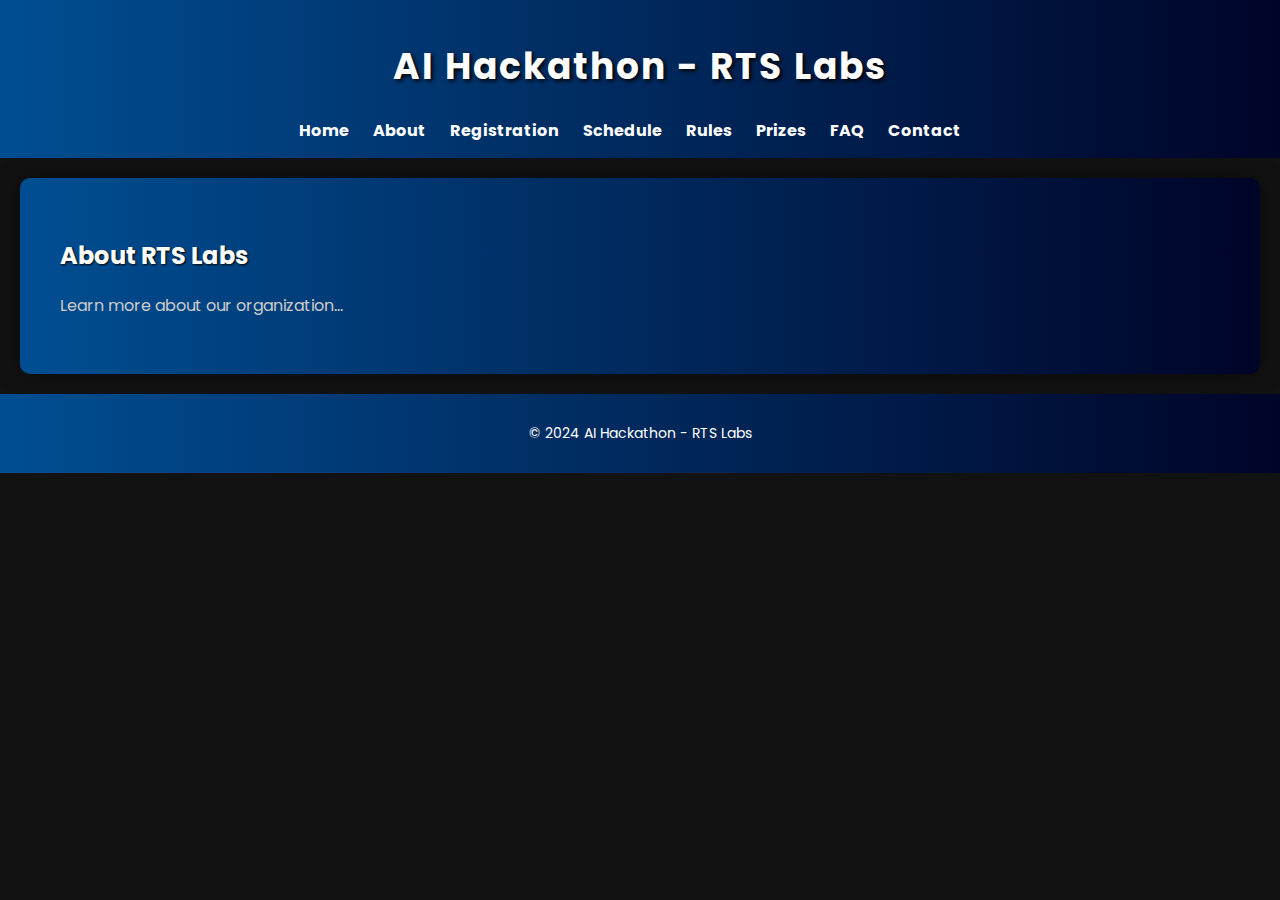
<file: RTS Hackathon/HackathonAbout.html>
<!DOCTYPE html>
<html lang="en">
<head>
    <meta charset="UTF-8">
    <meta http-equiv="X-UA-Compatible" content="IE=edge">
    <meta name="viewport" content="width=device-width, initial-scale=1.0">
    <title>About RTS Labs - AI Hackathon</title>
    <!-- Link to your CSS stylesheet -->
    <link rel="stylesheet" href="Hackathonstyles.css">
</head>
<body>

<header>
    <h1>AI Hackathon - RTS Labs</h1>
    <nav>
        <ul>
            <li><a href="index.html#home">Home</a></li>
            <li><a href="about.html">About</a></li>
            <li><a href="registration.html">Registration</a></li>
            <li><a href="schedule.html">Schedule</a></li>
            <li><a href="rules.html">Rules</a></li>
            <li><a href="prizes.html">Prizes</a></li>
            <li><a href="faq.html">FAQ</a></li>
            <li><a href="contact.html">Contact</a></li>
        </ul>
    </nav>
</header>

<section>
    <h2>About RTS Labs</h2>
    <p>Learn more about our organization...</p>
</section>

<footer>
    <p>&copy; 2024 AI Hackathon - RTS Labs</p>
</footer>

</body>
</html>
</file>
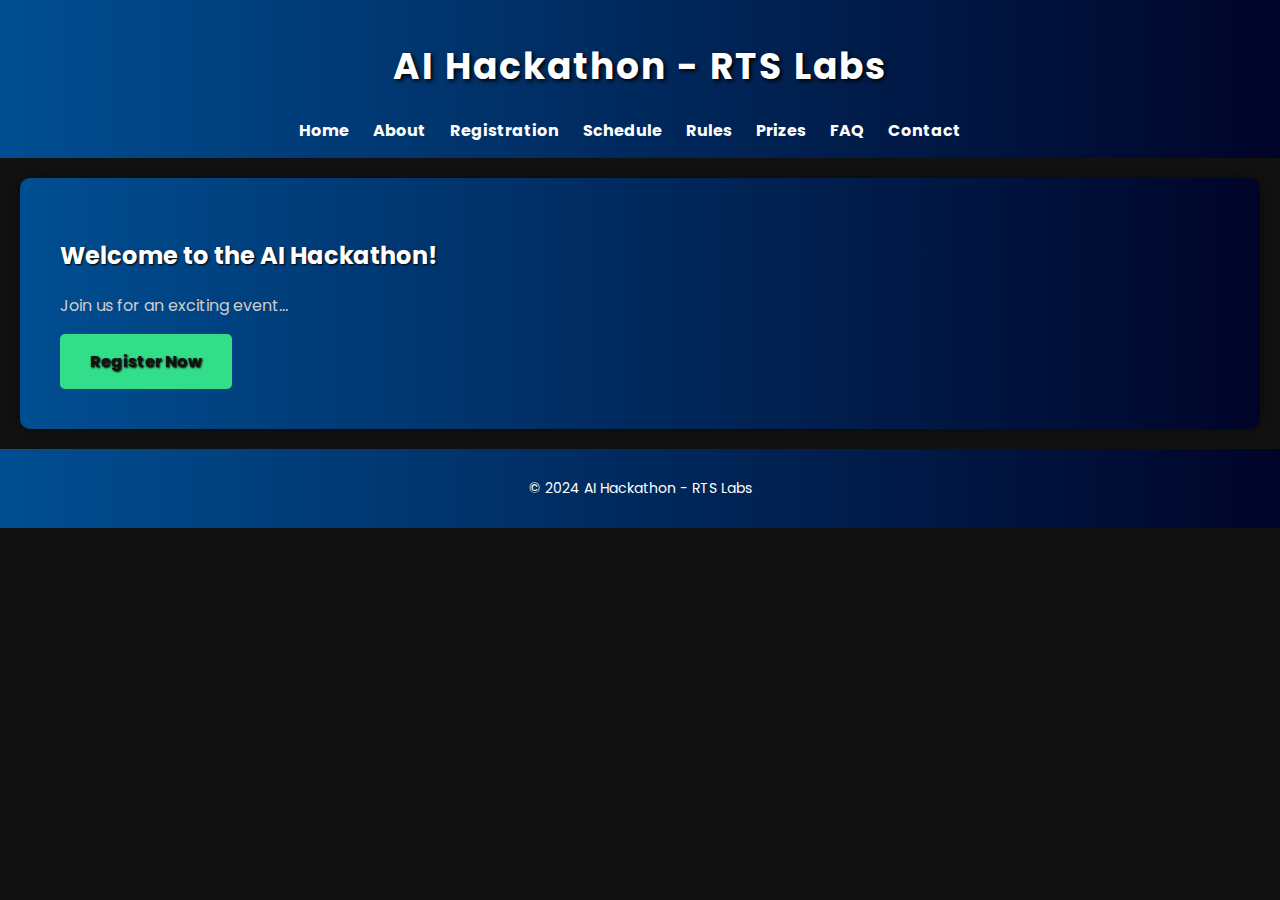
<file: RTS Hackathon/HackathonHompage.html>
<!DOCTYPE html>
<html lang="en">
<head>
    <meta charset="UTF-8">
    <meta http-equiv="X-UA-Compatible" content="IE=edge">
    <meta name="viewport" content="width=device-width, initial-scale=1.0">
    <title>AI Hackathon - RTS Labs</title>
    <!-- Link to your CSS stylesheet -->
    <link rel="stylesheet" href="Hackathonstyles.css">
</head>
<body>

<header>
    <h1>AI Hackathon - RTS Labs</h1>
    <nav>
        <ul>
            <li><a href="index.html#home">Home</a></li>
            <li><a href="about.html">About</a></li>
            <li><a href="registration.html">Registration</a></li>
            <li><a href="schedule.html">Schedule</a></li>
            <li><a href="rules.html">Rules</a></li>
            <li><a href="prizes.html">Prizes</a></li>
            <li><a href="faq.html">FAQ</a></li>
            <li><a href="contact.html">Contact</a></li>
        </ul>
    </nav>
</header>

<section id="home">
    <h2>Welcome to the AI Hackathon!</h2>
    <p>Join us for an exciting event...</p>
    <a href="registration.html" class="cta-button">Register Now</a>
</section>

<footer>
    <p>&copy; 2024 AI Hackathon - RTS Labs</p>
</footer>

</body>
</html>
</file>
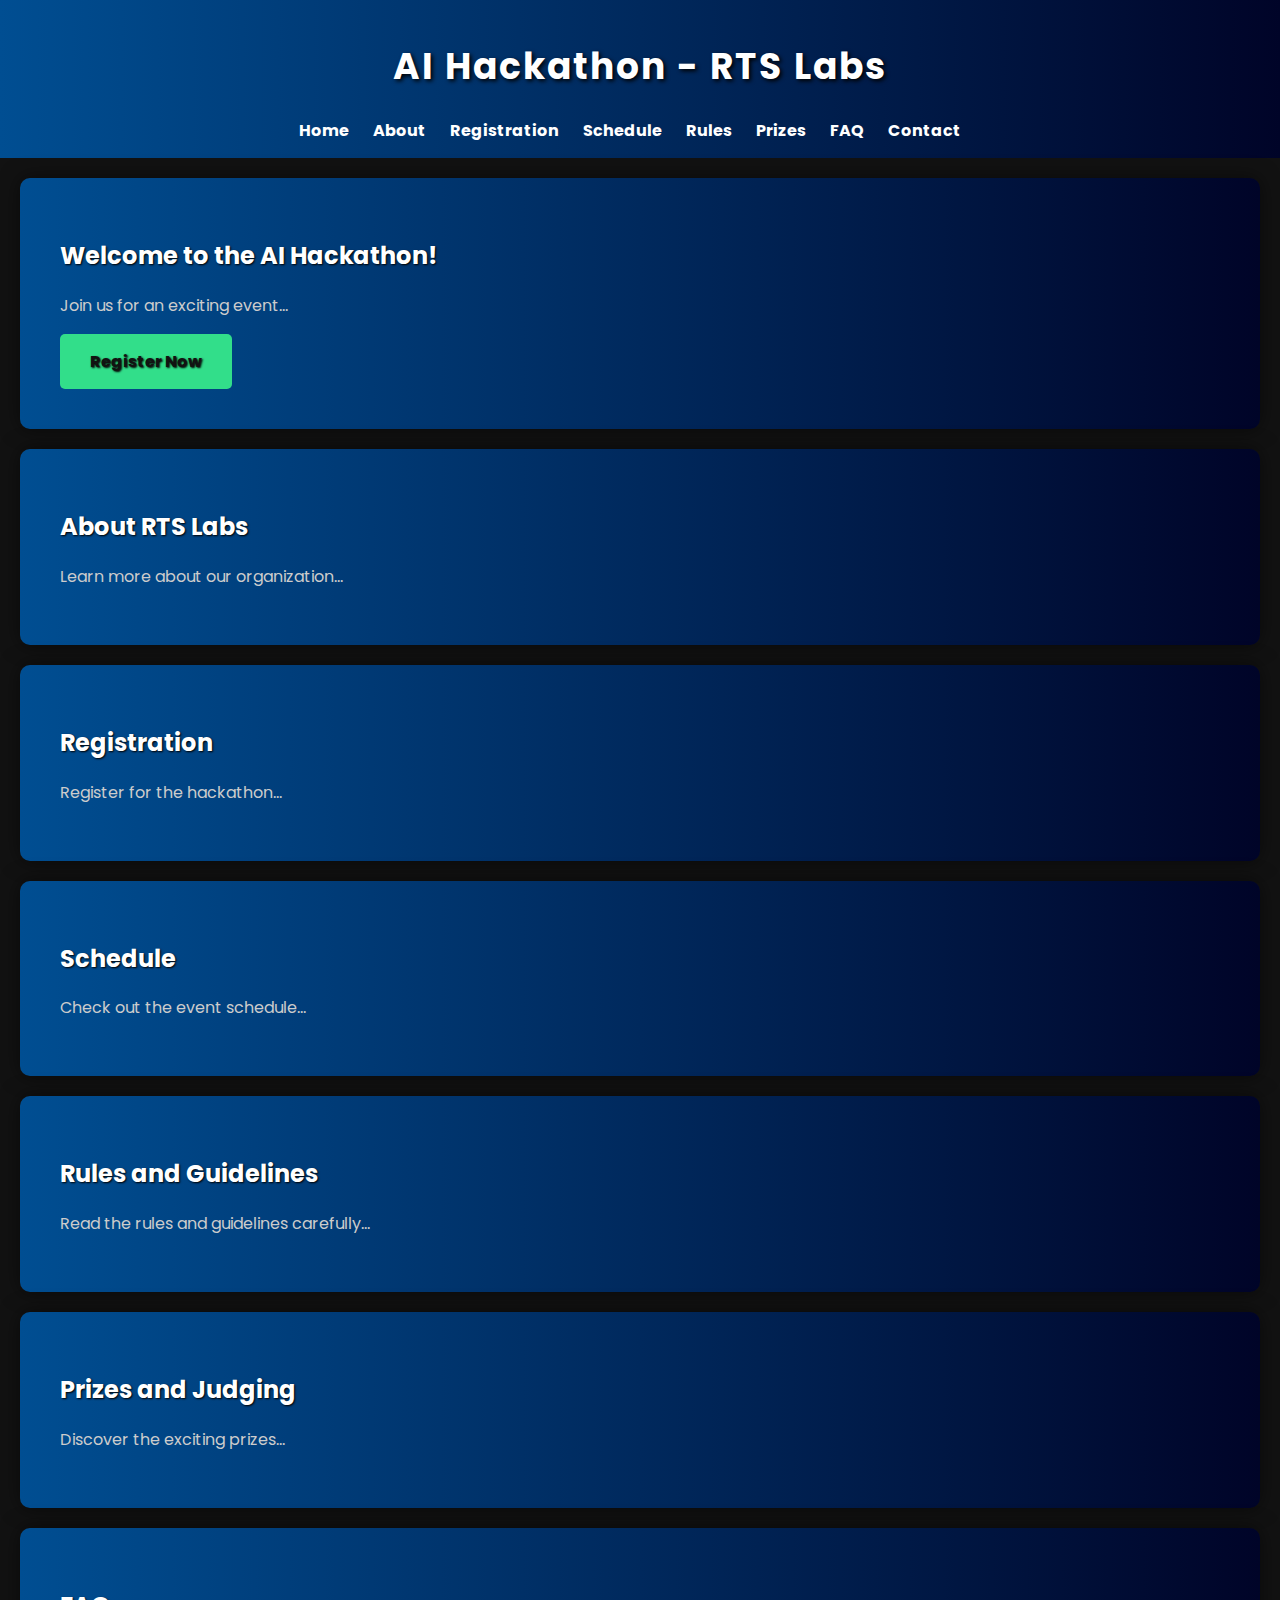
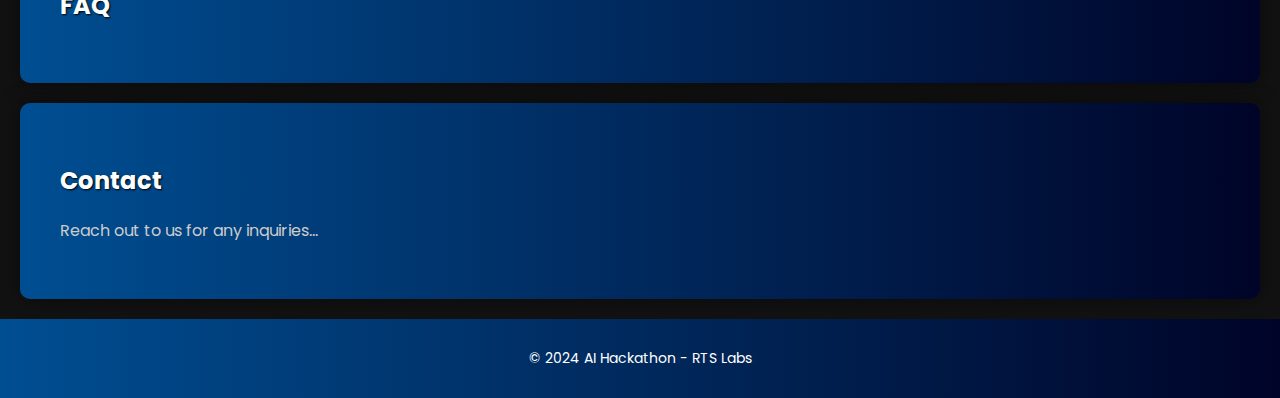
<file: RTS Hackathon/HackathonHTML.html>
<!DOCTYPE html>
<html lang="en">
<head>
    <meta charset="UTF-8">
    <meta http-equiv="X-UA-Compatible" content="IE=edge">
    <meta name="viewport" content="width=device-width, initial-scale=1.0">
    <title>AI Hackathon - RTS Labs</title>
    <!-- Link to your CSS stylesheet -->
    <link rel="stylesheet" href="Hackathonstyles.css">
</head>
<body>

<header>
    <h1>AI Hackathon - RTS Labs</h1>
    <nav>
        <ul>
            <li><a href="#home">Home</a></li>
            <li><a href="#about">About</a></li>
            <li><a href="#registration">Registration</a></li>
            <li><a href="#schedule">Schedule</a></li>
            <li><a href="#rules">Rules</a></li>
            <li><a href="#prizes">Prizes</a></li>
            <li><a href="#faq">FAQ</a></li>
            <li><a href="#contact">Contact</a></li>
        </ul>
    </nav>
</header>

<section id="home">
    <h2>Welcome to the AI Hackathon!</h2>
    <p>Join us for an exciting event...</p>
    <a href="#registration" class="cta-button">Register Now</a>
</section>

<section id="about">
    <h2>About RTS Labs</h2>
    <p>Learn more about our organization...</p>
</section>

<section id="registration">
    <h2>Registration</h2>
    <p>Register for the hackathon...</p>
    <!-- Add your registration form here -->
</section>

<section id="schedule">
    <h2>Schedule</h2>
    <p>Check out the event schedule...</p>
</section>

<section id="rules">
    <h2>Rules and Guidelines</h2>
    <p>Read the rules and guidelines carefully...</p>
</section>

<section id="prizes">
    <h2>Prizes and Judging</h2>
    <p>Discover the exciting prizes...</p>
</section>

<section id="faq">
    <h2>FAQ</h2>
    <!-- Add frequently asked questions and answers here -->
</section>

<section id="contact">
    <h2>Contact</h2>
    <p>Reach out to us for any inquiries...</p>
    <!-- Add contact information and social media links -->
</section>

<footer>
    <p>&copy; 2024 AI Hackathon - RTS Labs</p>
</footer>

</body>
</html>
</file>
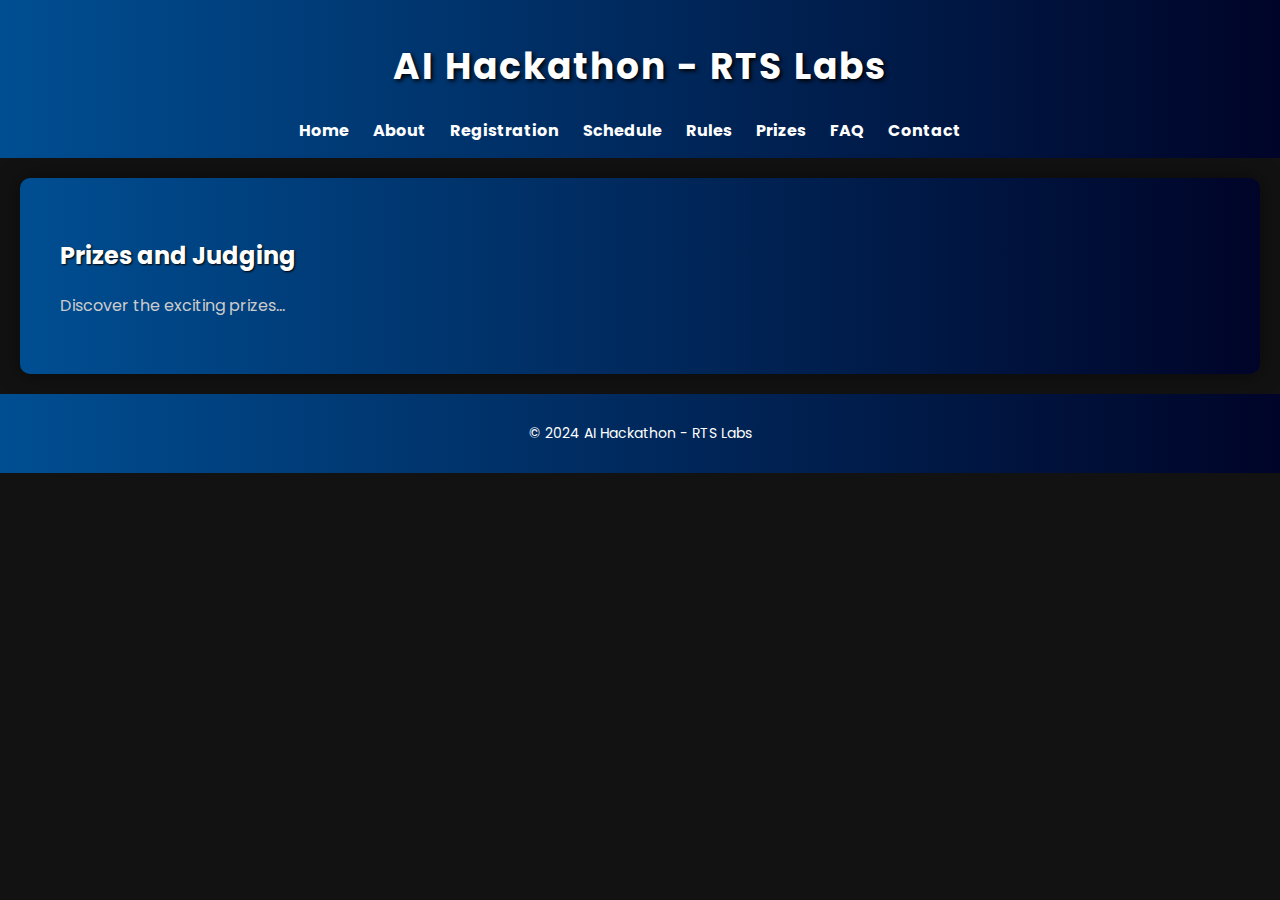
<file: RTS Hackathon/HackathonPrizes.html>
<!DOCTYPE html>
<html lang="en">
<head>
    <meta charset="UTF-8">
    <meta http-equiv="X-UA-Compatible" content="IE=edge">
    <meta name="viewport" content="width=device-width, initial-scale=1.0">
    <title>Prizes and Judging - AI Hackathon</title>
    <!-- Link to your CSS stylesheet -->
    <link rel="stylesheet" href="Hackathonstyles.css">
</head>
<body>

<header>
    <h1>AI Hackathon - RTS Labs</h1>
    <nav>
        <ul>
            <li><a href="index.html#home">Home</a></li>
            <li><a href="about.html">About</a></li>
            <li><a href="registration.html">Registration</a></li>
            <li><a href="schedule.html">Schedule</a></li>
            <li><a href="rules.html">Rules</a></li>
            <li><a href="prizes.html">Prizes</a></li>
            <li><a href="faq.html">FAQ</a></li>
            <li><a href="contact.html">Contact</a></li>
        </ul>
    </nav>
</header>

<section>
    <h2>Prizes and Judging</h2>
    <p>Discover the exciting prizes...</p>
</section>

<footer>
    <p>&copy; 2024 AI Hackathon - RTS Labs</p>
</footer>

</body>
</html>
</file>
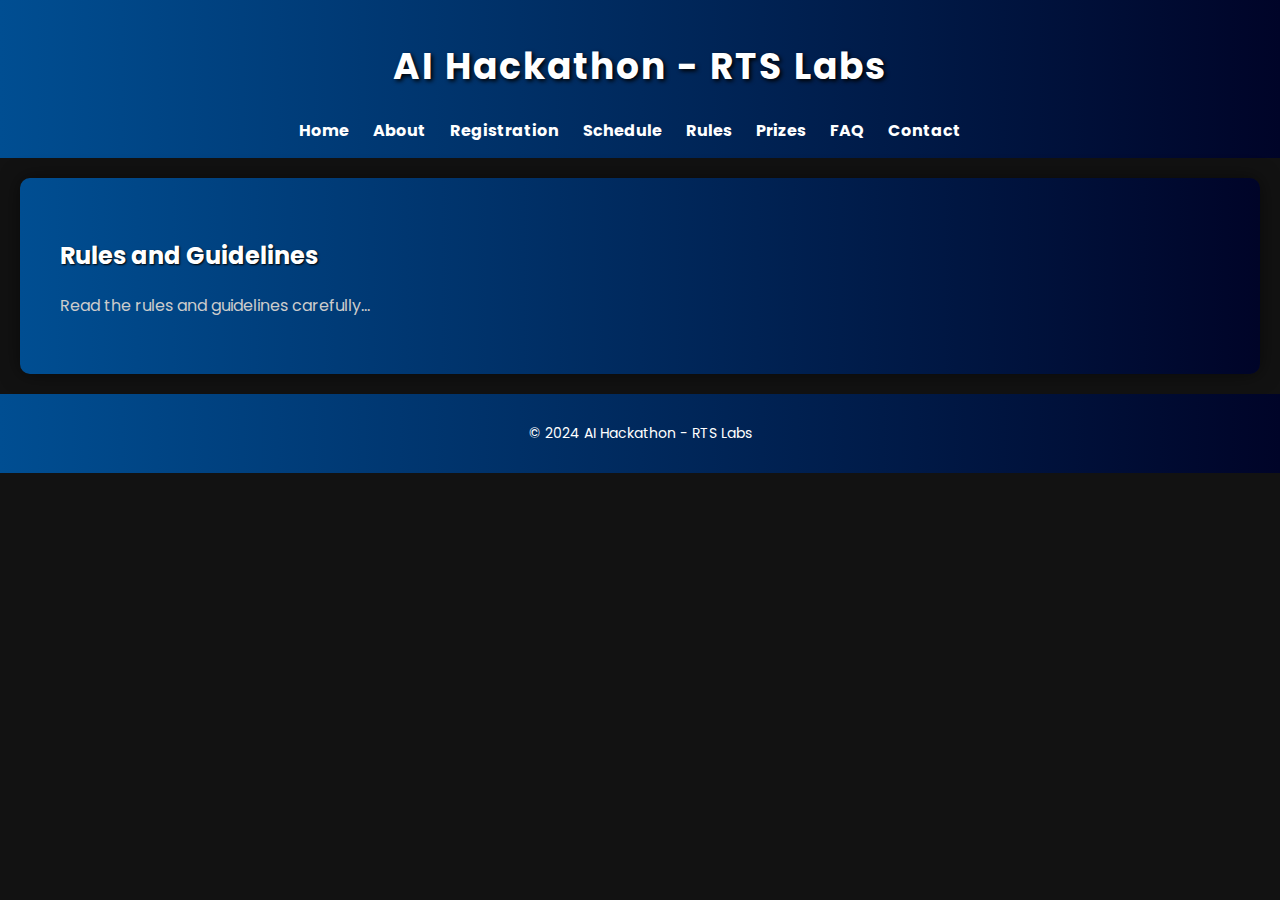
<file: RTS Hackathon/HackathonRules.html>
<!DOCTYPE html>
<html lang="en">
<head>
    <meta charset="UTF-8">
    <meta http-equiv="X-UA-Compatible" content="IE=edge">
    <meta name="viewport" content="width=device-width, initial-scale=1.0">
    <title>Rules and Guidelines - AI Hackathon</title>
    <!-- Link to your CSS stylesheet -->
    <link rel="stylesheet" href="Hackathonstyles.css">
</head>
<body>

<header>
    <h1>AI Hackathon - RTS Labs</h1>
    <nav>
        <ul>
            <li><a href="index.html#home">Home</a></li>
            <li><a href="about.html">About</a></li>
            <li><a href="registration.html">Registration</a></li>
            <li><a href="schedule.html">Schedule</a></li>
            <li><a href="rules.html">Rules</a></li>
            <li><a href="prizes.html">Prizes</a></li>
            <li><a href="faq.html">FAQ</a></li>
            <li><a href="contact.html">Contact</a></li>
        </ul>
    </nav>
</header>

<section>
    <h2>Rules and Guidelines</h2>
    <p>Read the rules and guidelines carefully...</p>
</section>

<footer>
    <p>&copy; 2024 AI Hackathon - RTS Labs</p>
</footer>

</body>
</html>
</file>
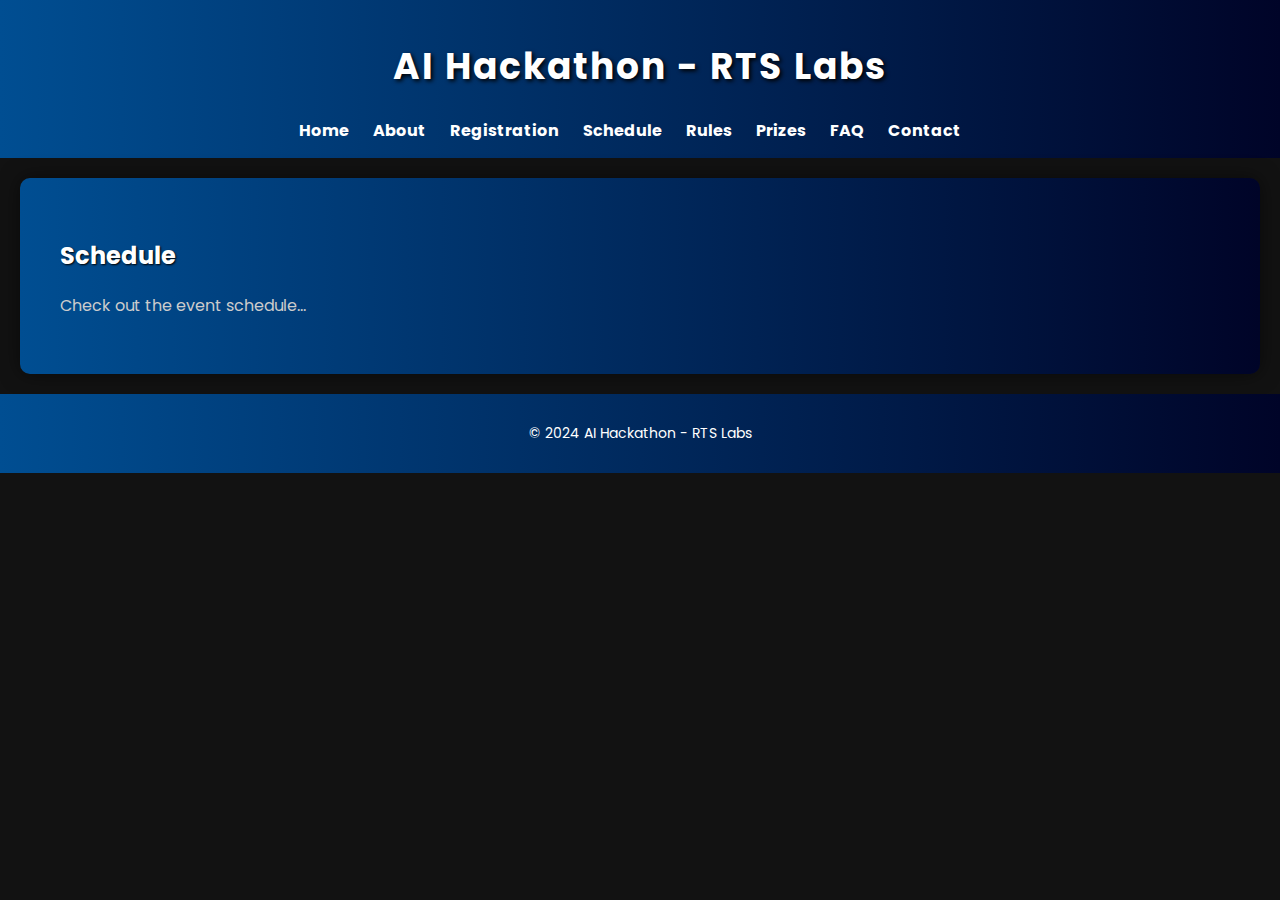
<file: RTS Hackathon/HackathonSchedule.html>
<!DOCTYPE html>
<html lang="en">
<head>
    <meta charset="UTF-8">
    <meta http-equiv="X-UA-Compatible" content="IE=edge">
    <meta name="viewport" content="width=device-width, initial-scale=1.0">
    <title>Schedule - AI Hackathon</title>
    <!-- Link to your CSS stylesheet -->
    <link rel="stylesheet" href="Hackathonstyles.css">
</head>
<body>

<header>
    <h1>AI Hackathon - RTS Labs</h1>
    <nav>
        <ul>
            <li><a href="index.html#home">Home</a></li>
            <li><a href="about.html">About</a></li>
            <li><a href="registration.html">Registration</a></li>
            <li><a href="schedule.html">Schedule</a></li>
            <li><a href="rules.html">Rules</a></li>
            <li><a href="prizes.html">Prizes</a></li>
            <li><a href="faq.html">FAQ</a></li>
            <li><a href="contact.html">Contact</a></li>
        </ul>
    </nav>
</header>

<section>
    <h2>Schedule</h2>
    <p>Check out the event schedule...</p>
</section>

<footer>
    <p>&copy; 2024 AI Hackathon - RTS Labs</p>
</footer>

</body>
</html>
</file>
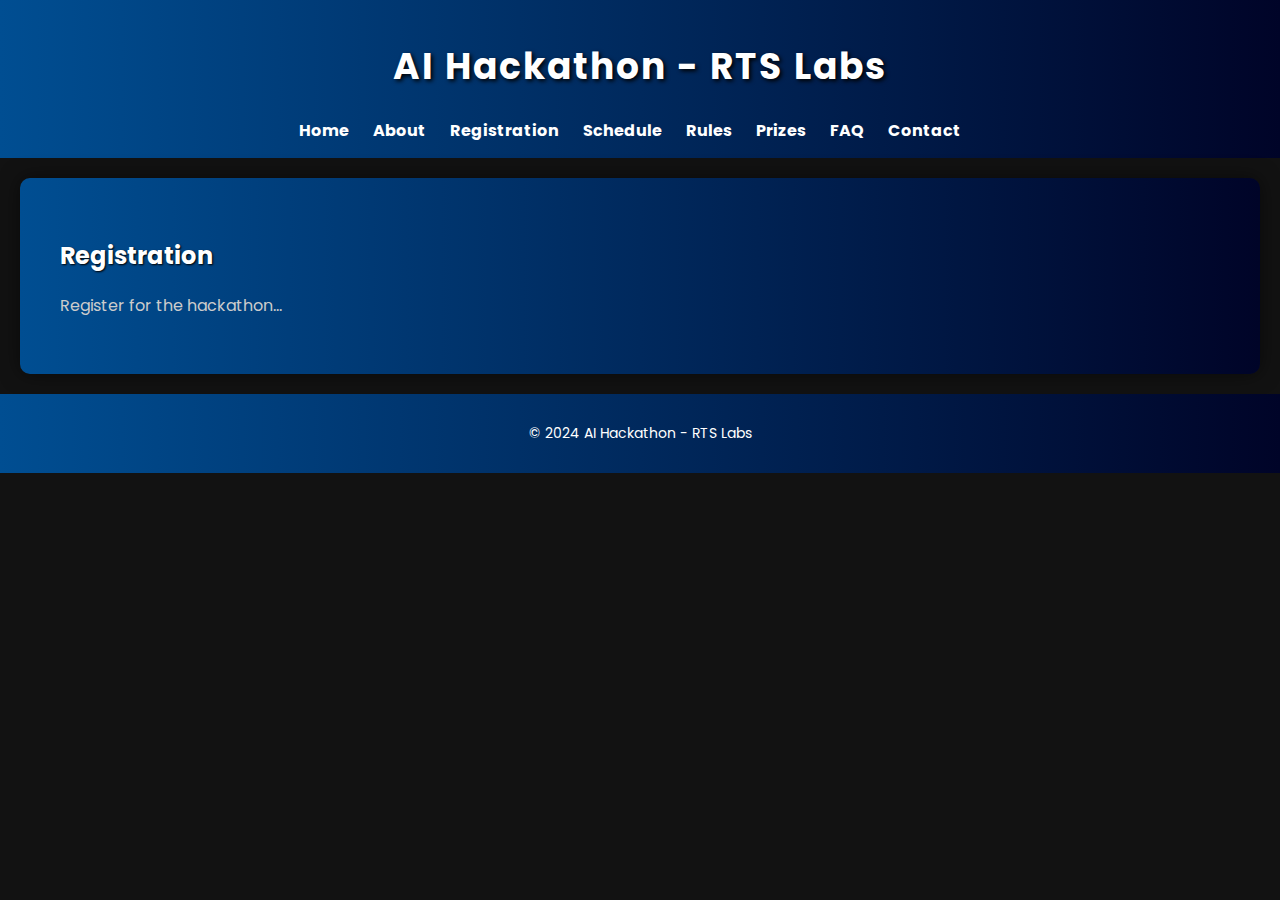
<file: RTS Hackathon/HackatonRegistration.html>
<!DOCTYPE html>
<html lang="en">
<head>
    <meta charset="UTF-8">
    <meta http-equiv="X-UA-Compatible" content="IE=edge">
    <meta name="viewport" content="width=device-width, initial-scale=1.0">
    <title>Registration - AI Hackathon</title>
    <!-- Link to your CSS stylesheet -->
    <link rel="stylesheet" href="Hackathonstyles.css">
</head>
<body>

<header>
    <h1>AI Hackathon - RTS Labs</h1>
    <nav>
        <ul>
            <li><a href="index.html#home">Home</a></li>
            <li><a href="about.html">About</a></li>
            <li><a href="registration.html">Registration</a></li>
            <li><a href="schedule.html">Schedule</a></li>
            <li><a href="rules.html">Rules</a></li>
            <li><a href="prizes.html">Prizes</a></li>
            <li><a href="faq.html">FAQ</a></li>
            <li><a href="contact.html">Contact</a></li>
        </ul>
    </nav>
</header>

<section>
    <h2>Registration</h2>
    <p>Register for the hackathon...</p>
    <!-- Add your registration form here -->
</section>

<footer>
    <p>&copy; 2024 AI Hackathon - RTS Labs</p>
</footer>

</body>
</html>
</file>
<file: RTS Hackathon/Hackathonstyles.css>
@import url('https://fonts.googleapis.com/css2?family=Poppins:wght@400;600&display=swap');

body {
    font-family: 'Poppins', sans-serif;
    margin: 0;
    padding: 0;
    background-color: #121212;
    color: #E9EBE6;
}

header {
    background: linear-gradient(to right, #004e92, #000428); /* Cooler gradient */
    color: #fff;
    padding: 15px;
    text-align: center;
}

nav ul {
    list-style-type: none;
    margin: 0;
    padding: 0;
}

nav ul li {
    display: inline;
    margin-right: 20px;
}

nav a {
    text-decoration: none;
    color: #fff;
    font-weight: bold;
    font-size: 16px;
    transition: color 0.3s ease;
}

nav a:hover {
    color: #32de8a; /* Cool shade of green for hover */
}

section {
    padding: 40px;
    background: linear-gradient(to right, #004e92, #000428); /* Cooler gradient */
    margin: 20px;
    border-radius: 10px;
    box-shadow: 0 0 20px rgba(0, 0, 0, 0.5);
}

.cta-button {
    display: inline-block;
    padding: 15px 30px;
    background-color: #32de8a; /* Vibrant green */
    color: #121212;
    text-decoration: none;
    font-weight: bold;
    border-radius: 5px;
    transition: all 0.3s ease;
    text-shadow: 1px 1px 2px #000; /* Subtle shadow for depth */
}

.cta-button:hover {
    background-color: #28a745; /* A darker shade for hover */
    transform: scale(1.05); /* Slight scale up for interactivity */
}

footer {
    background: linear-gradient(to right, #004e92, #000428); /* Cooler gradient */
    color: #fff;
    text-align: center;
    padding: 15px;
}

/* AI-themed styles */
header h1 {
    font-size: 36px;
    letter-spacing: 2px;
    text-shadow: 2px 2px 4px #000; /* More pronounced shadow for the header */
}

section h2 {
    color: #fff;
    text-shadow: 1px 1px 2px #000; /* Consistent shadow effect for depth */
}

section p {
    color: #ccc;
}

footer p {
    font-size: 14px;
}
</file>
